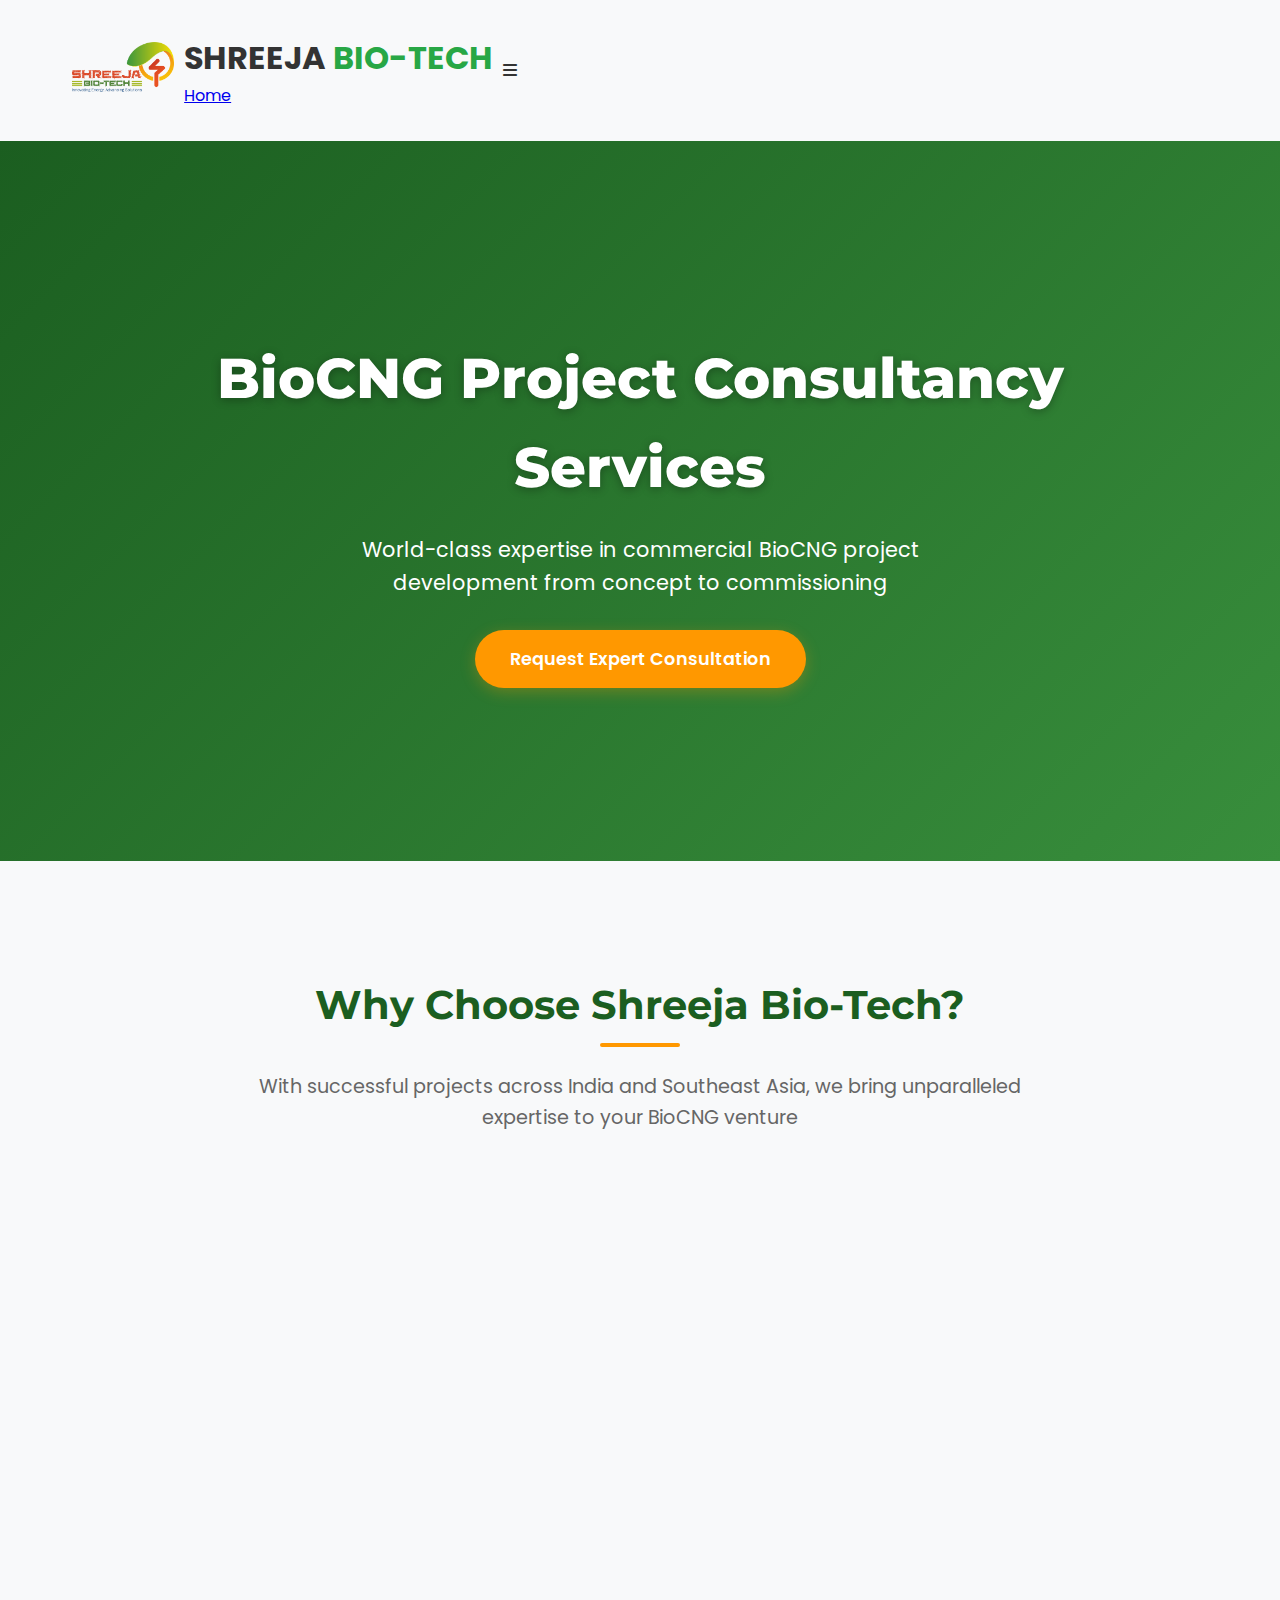
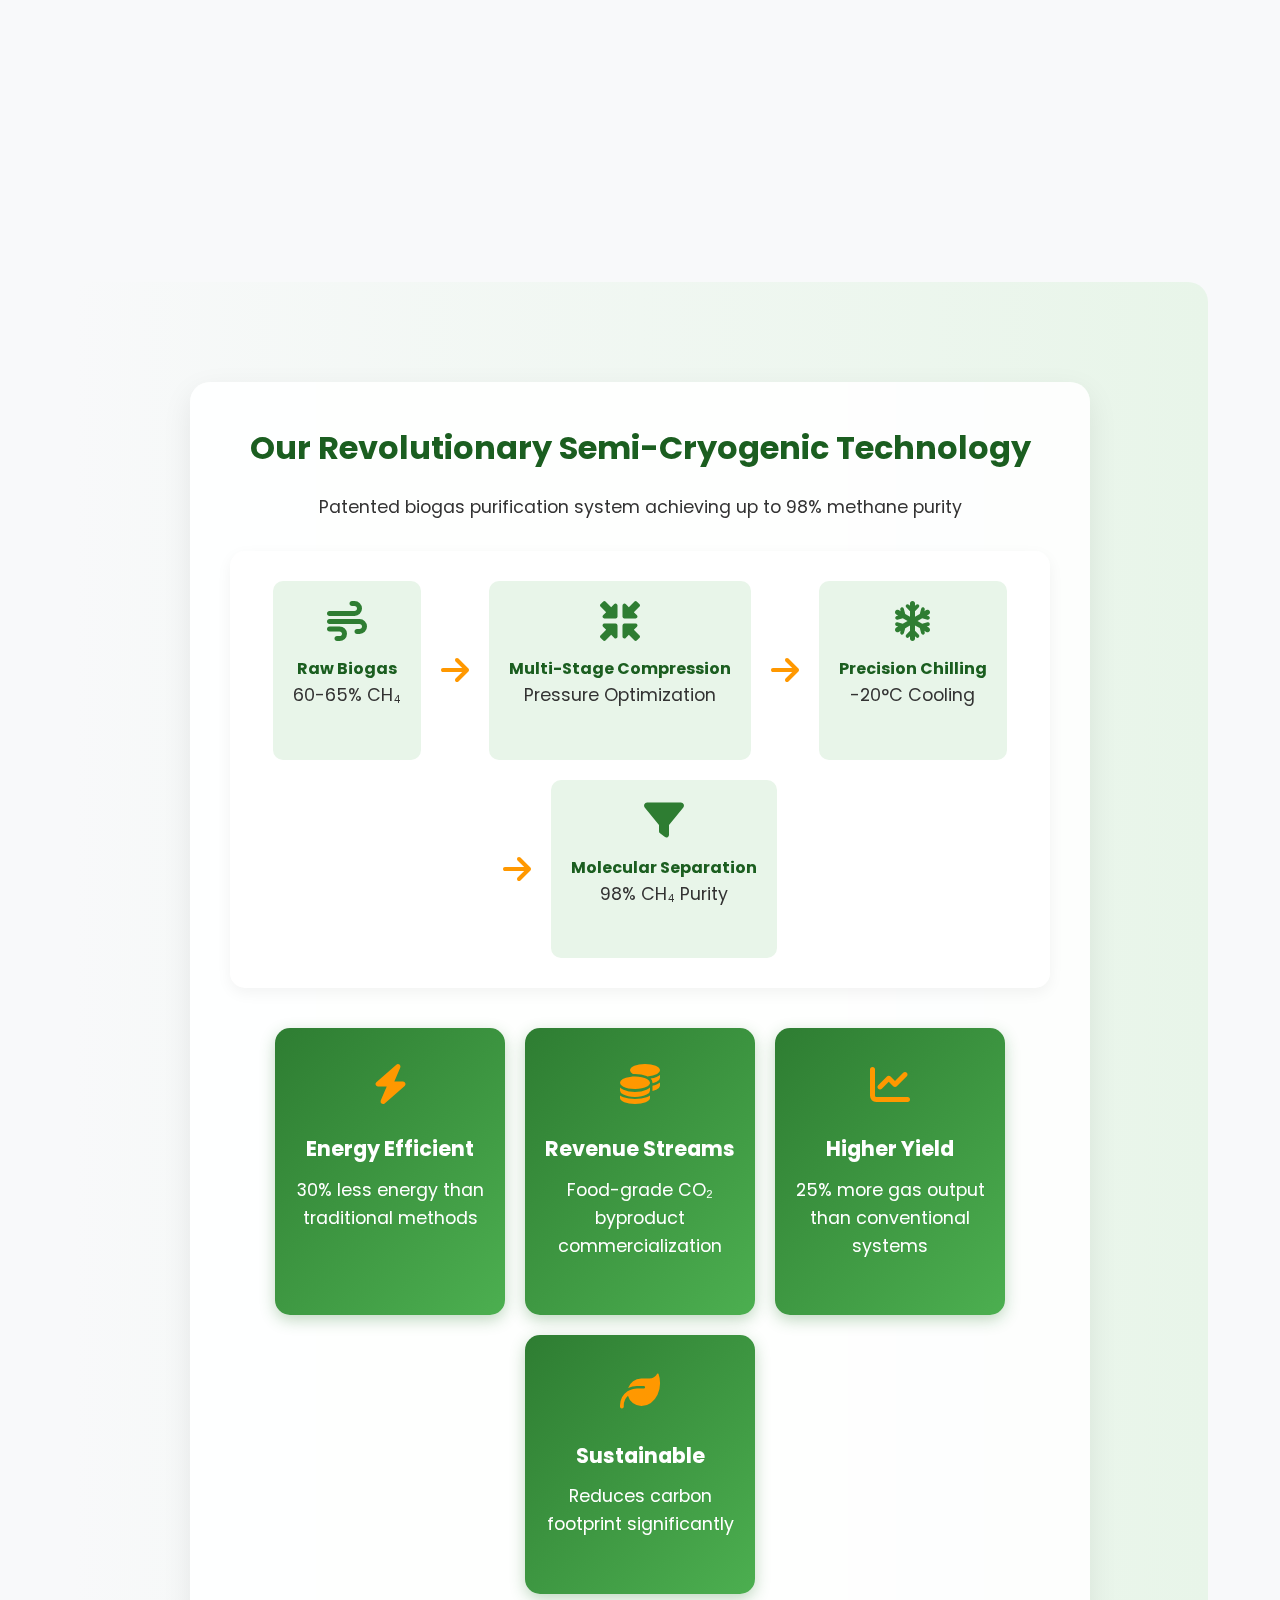
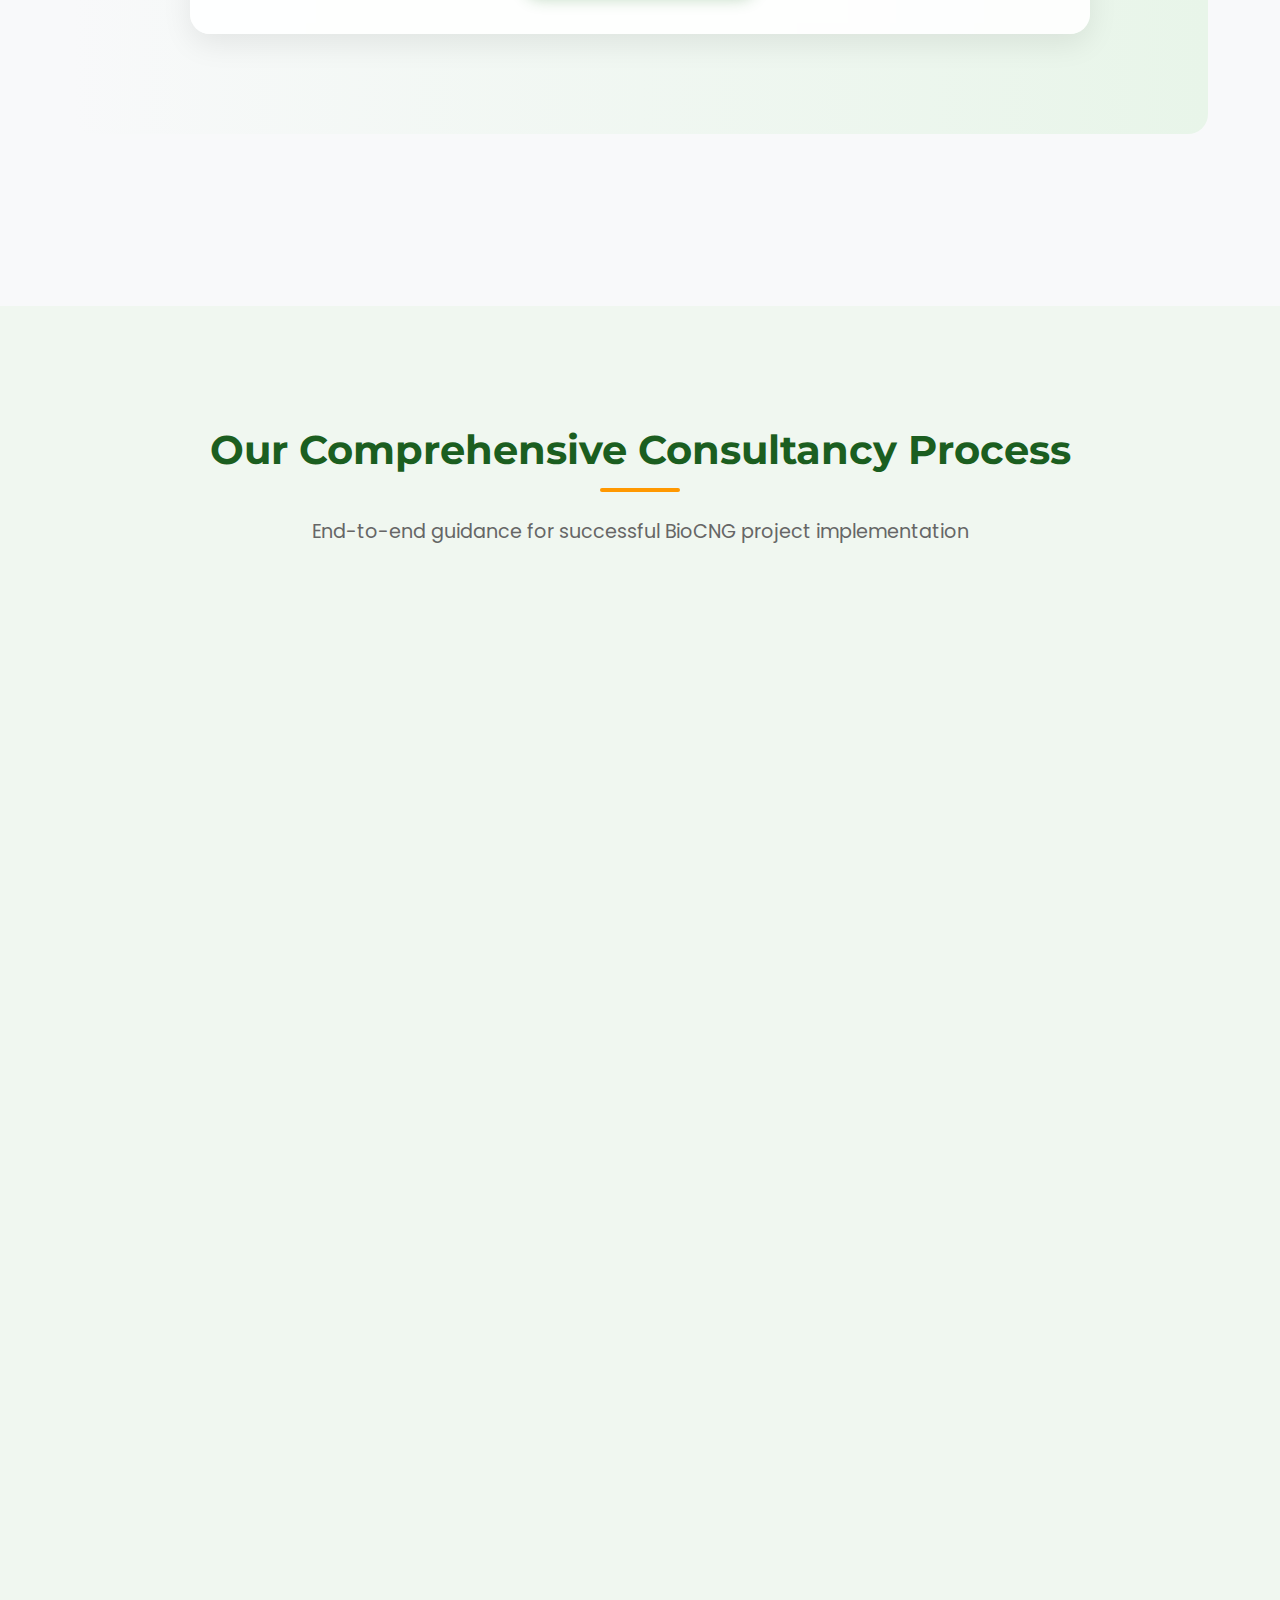
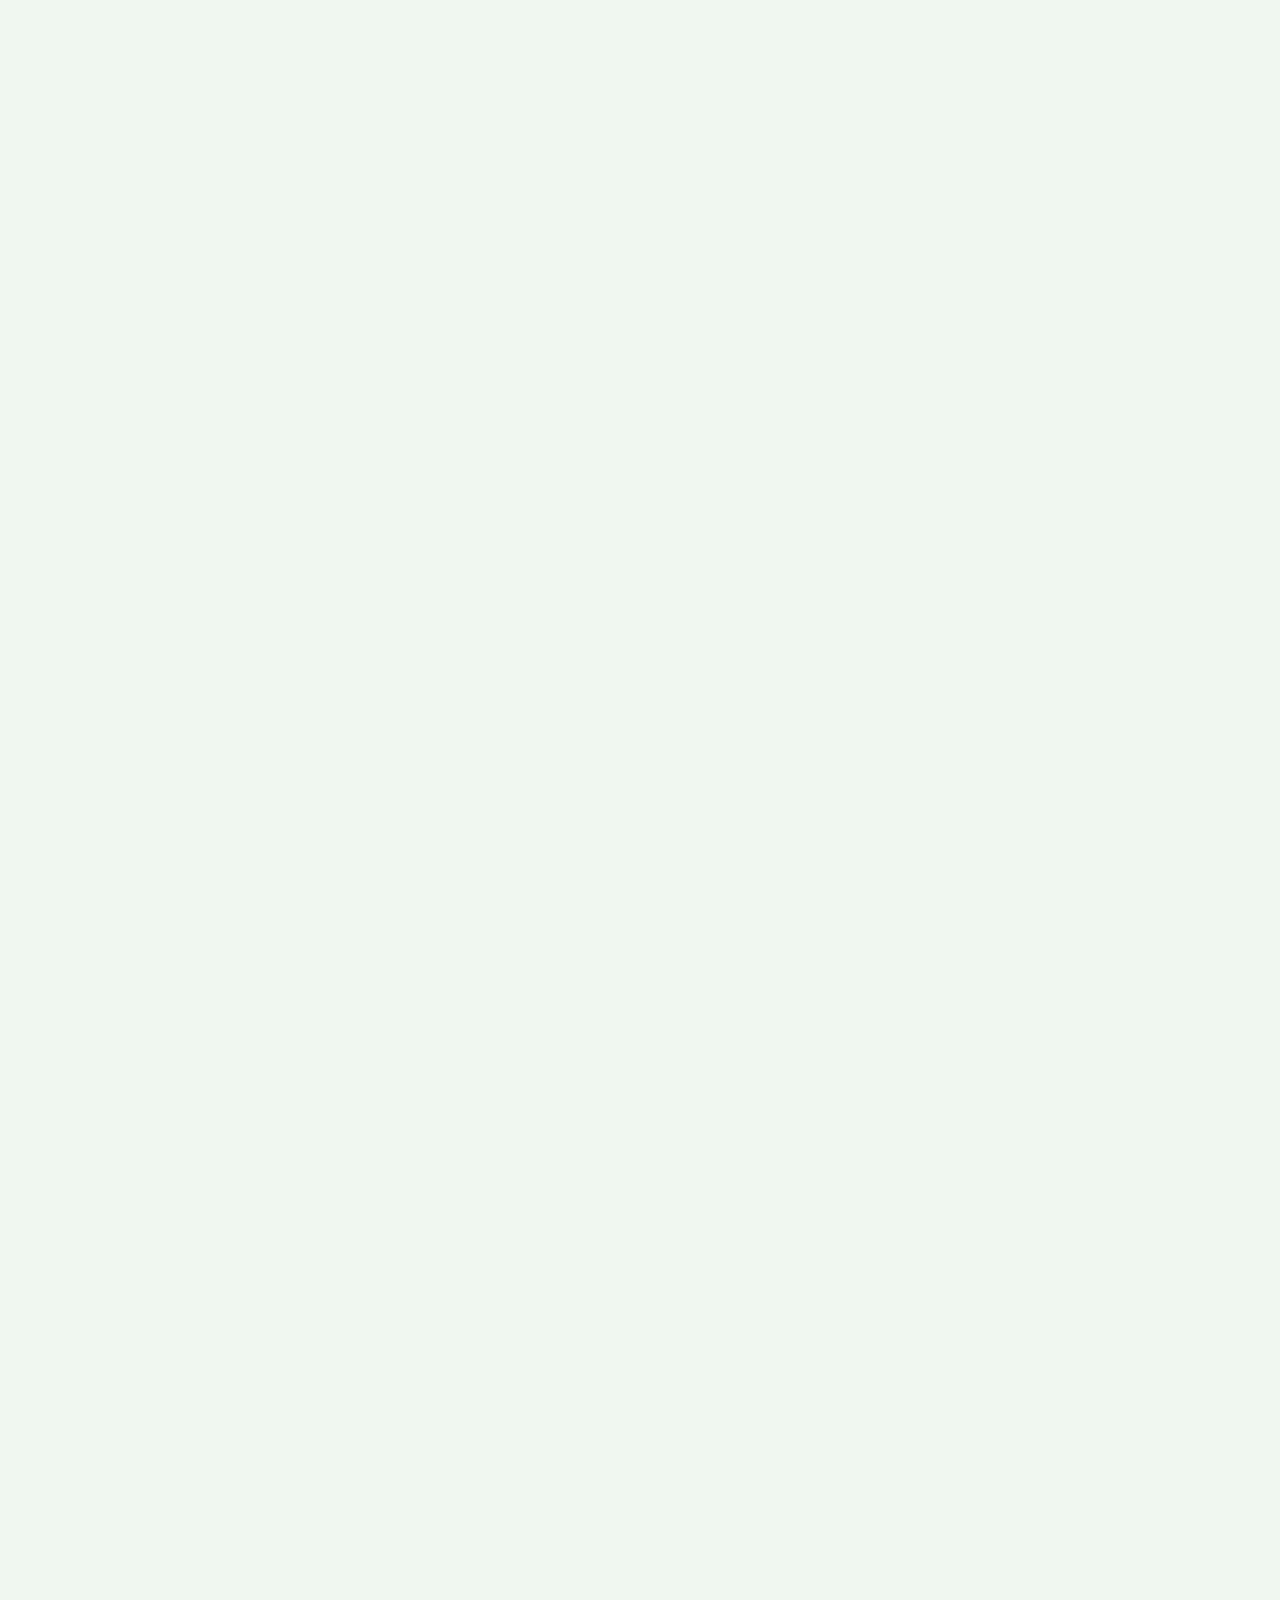
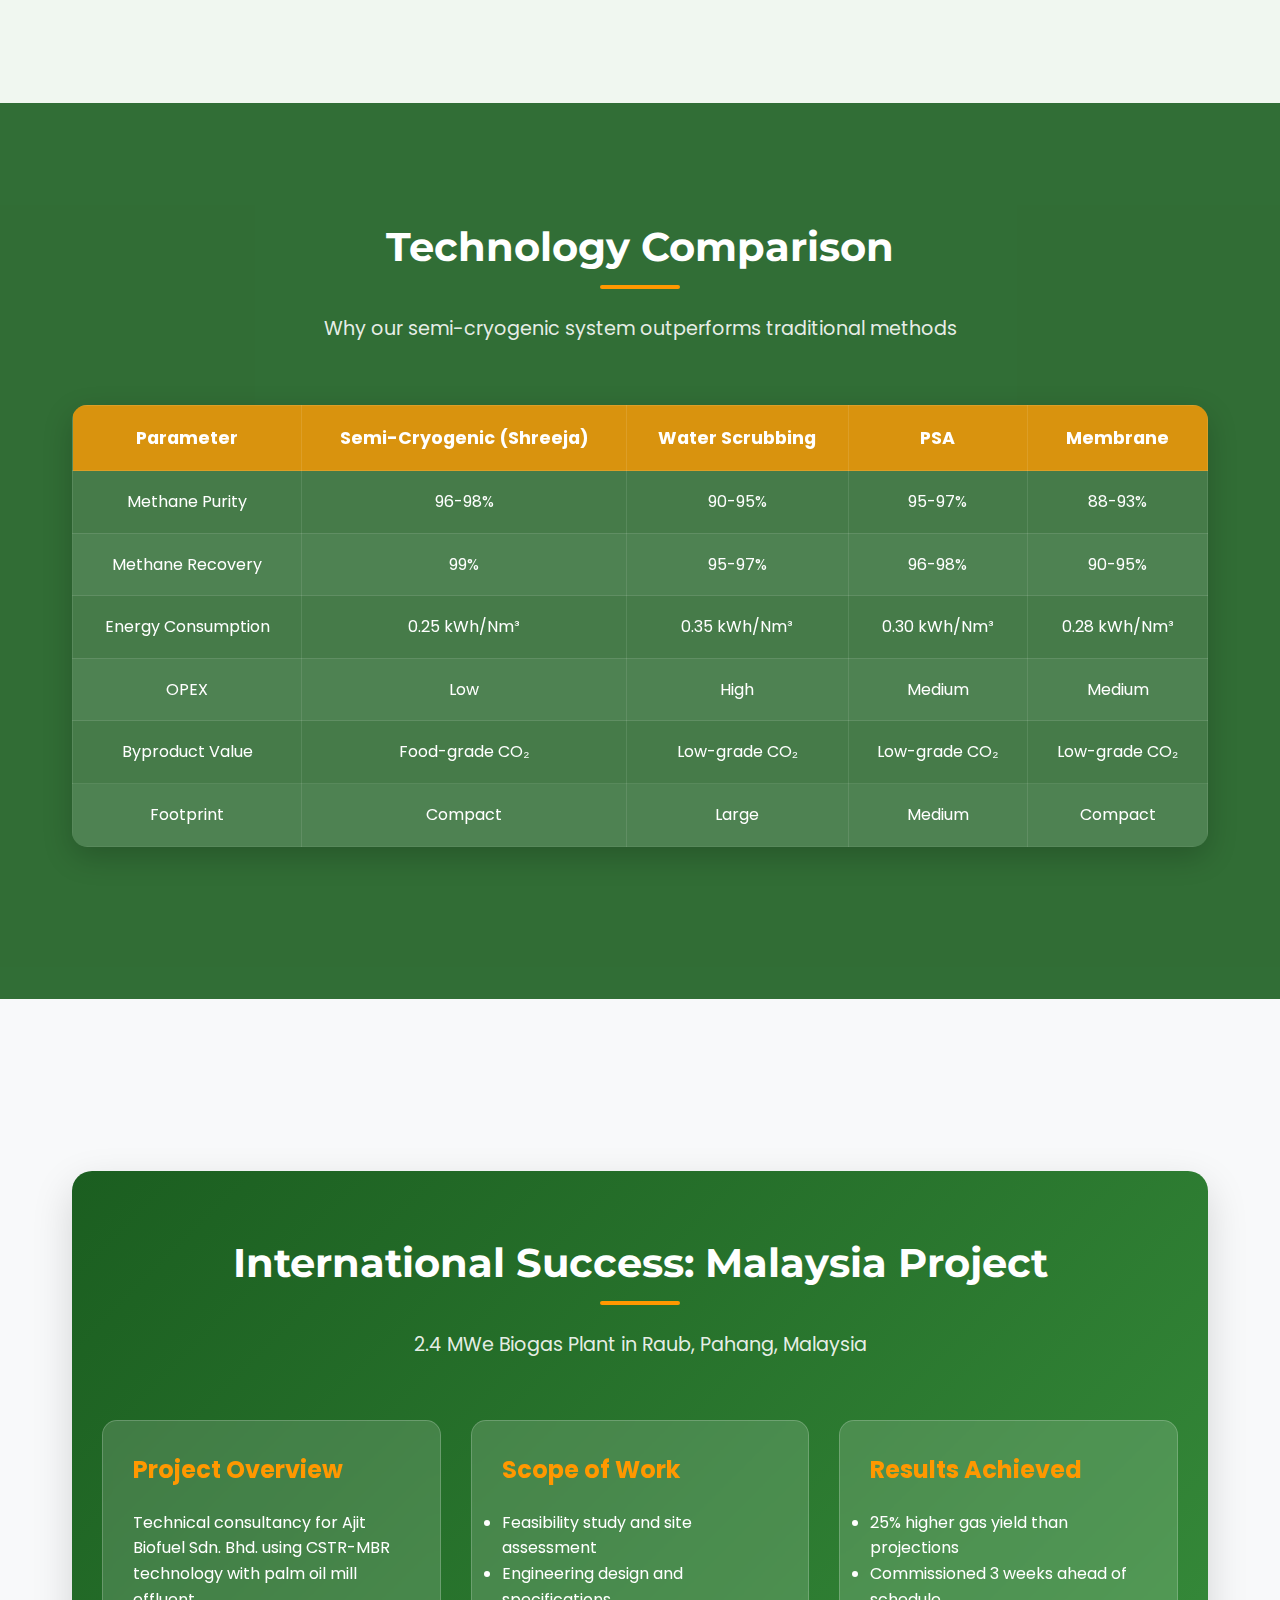
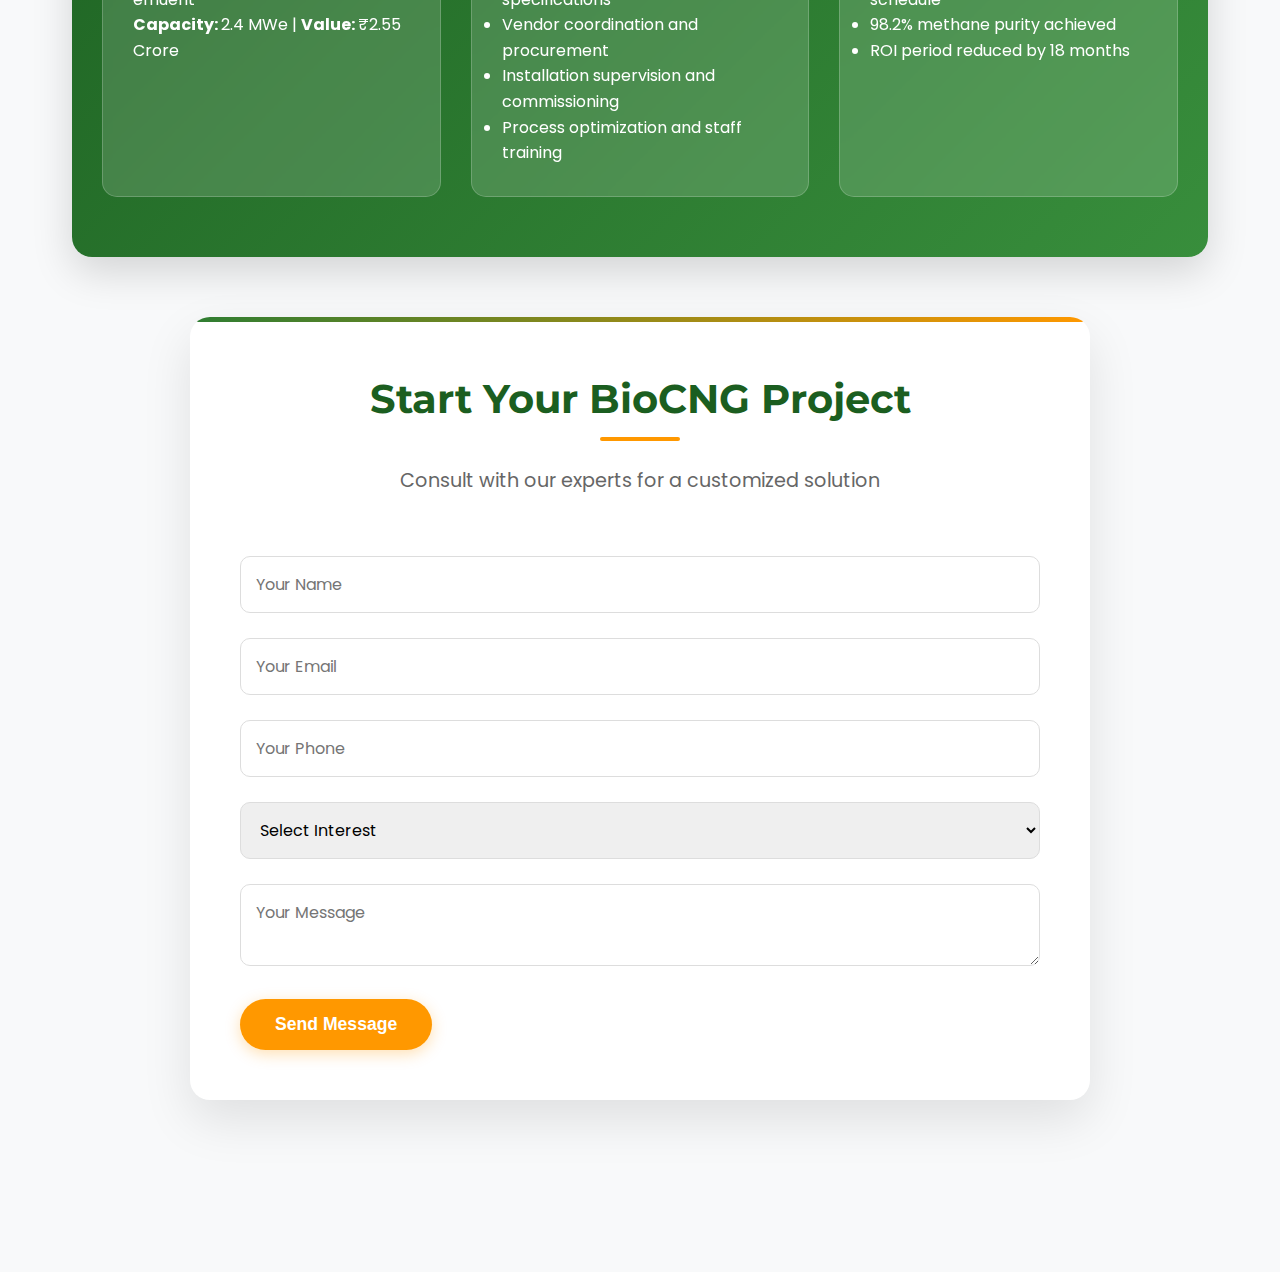
<file: consulting.html>
<!DOCTYPE html>
<html lang="en">
 <head>
  <meta charset="utf-8"/>
  <meta content="width=device-width, initial-scale=1.0" name="viewport"/>
  <title>
   BioCNG Consultancy Services | Shreeja Bio-Tech
  </title>
  <link href="https://cdnjs.cloudflare.com/ajax/libs/font-awesome/6.4.0/css/all.min.css" rel="stylesheet"/>
  <link href="https://fonts.googleapis.com/css2?family=Poppins:wght@300;400;500;600;700&amp;family=Montserrat:wght@700;800&amp;display=swap" rel="stylesheet"/>
  <style>
   :root {
            --primary: #2e7d32;
            --primary-light: #4caf50;
            --secondary: #ff9800;
            --accent: #2196f3;
            --dark: #1b5e20;
            --light: #e8f5e9;
            --gradient-start: #1b5e20;
            --gradient-end: #388e3c;
        }
        .container {
            max-width: 1200px;
            margin: 0 auto;
            padding: 2rem;
        }
        .header {
            background-color: #ffffff;
            padding: 1rem 2rem;
            border-bottom: 4px solid #38a169; /* Green border */
            display: flex;
            justify-content: space-between;
            align-items: center;
            box-shadow: 0 4px 6px rgba(0, 0, 0, 0.1);
            border-radius: 0 0 15px 15px;
        }
        .header img {
            height: 60px; /* Adjust logo size */
        }
        * {
            margin: 0;
            padding: 0;
            box-sizing: border-box;
        }
        
        body {
            font-family: 'Poppins', sans-serif;
            background-color: #f8f9fa;
            color: #333;
            line-height: 1.6;
            overflow-x: hidden;
        }
        
        .consultancy-hero {
            background: linear-gradient(135deg, var(--gradient-start) 0%, var(--gradient-end) 100%), 
                        url('https://images.unsplash.com/photo-1586771107445-d3ca888129fa?ixlib=rb-4.0.3&ixid=M3wxMjA3fDB8MHxwaG90by1wYWdlfHx8fGVufDB8fHx8fA%3D%3D&auto=format&fit=crop&w=2000&q=80');
            background-size: cover;
            background-position: center;
            color: white;
            padding: 120px 20px 100px;
            text-align: center;
            position: relative;
            min-height: 80vh;
            display: flex;
            align-items: center;
            justify-content: center;
        }
        
        .hero-content {
            max-width: 900px;
            margin: 0 auto;
            position: relative;
            z-index: 2;
        }
        
        .hero-content h1 {
            font-family: 'Montserrat', sans-serif;
            font-size: 3.5rem;
            font-weight: 800;
            margin-bottom: 20px;
            text-shadow: 0 2px 10px rgba(0,0,0,0.3);
            animation: fadeInDown 1s ease;
        }
        
        .hero-content p {
            font-size: 1.3rem;
            max-width: 700px;
            margin: 0 auto 30px;
            animation: fadeInUp 1s ease 0.3s both;
        }
        
        .btn {
            display: inline-block;
            background: var(--secondary);
            color: white;
            padding: 15px 35px;
            border-radius: 50px;
            text-decoration: none;
            font-weight: 600;
            font-size: 1.1rem;
            transition: all 0.3s ease;
            animation: fadeIn 1s ease 0.6s both;
            box-shadow: 0 4px 15px rgba(255, 152, 0, 0.3);
            border: none;
            cursor: pointer;
        }
        
        .btn:hover {
            transform: translateY(-5px);
            box-shadow: 0 8px 20px rgba(255, 152, 0, 0.4);
            background: #ffa726;
        }
        
        .section {
            padding: 80px 20px;
        }
        
        .container {
            max-width: 1200px;
            margin: 0 auto;
        }
        
        .section-header {
            text-align: center;
            margin-bottom: 60px;
        }
        
        .section-header h2 {
            font-family: 'Montserrat', sans-serif;
            font-size: 2.5rem;
            color: var(--dark);
            margin-bottom: 15px;
            position: relative;
            display: inline-block;
        }
        
        .section-header h2:after {
            content: '';
            position: absolute;
            bottom: -10px;
            left: 50%;
            transform: translateX(-50%);
            width: 80px;
            height: 4px;
            background: var(--secondary);
            border-radius: 2px;
        }
        
        .section-header p {
            font-size: 1.2rem;
            color: #666;
            max-width: 800px;
            margin: 20px auto 0;
        }
        
        .process-steps {
            display: flex;
            flex-wrap: wrap;
            justify-content: center;
            gap: 30px;
            margin: 60px 0;
        }
        
        .process-card {
            background: white;
            border-radius: 20px;
            box-shadow: 0 10px 30px rgba(0,0,0,0.08);
            padding: 40px 30px;
            width: 100%;
            max-width: 360px;
            transition: all 0.4s ease;
            position: relative;
            overflow: hidden;
            z-index: 1;
        }
        
        .process-card:before {
            content: '';
            position: absolute;
            top: 0;
            left: 0;
            width: 100%;
            height: 5px;
            background: var(--primary);
            z-index: 2;
        }
        
        .process-card:hover {
            transform: translateY(-15px);
            box-shadow: 0 20px 40px rgba(0,0,0,0.15);
        }
        
        .step-number {
            position: absolute;
            top: 20px;
            right: 20px;
            width: 50px;
            height: 50px;
            background: var(--primary);
            color: white;
            border-radius: 50%;
            display: flex;
            align-items: center;
            justify-content: center;
            font-weight: bold;
            font-size: 1.5rem;
            font-family: 'Montserrat', sans-serif;
            z-index: 3;
        }
        
        .process-icon {
            font-size: 3.5rem;
            color: var(--primary);
            margin-bottom: 25px;
            transition: all 0.3s ease;
        }
        
        .process-card:hover .process-icon {
            transform: scale(1.1);
            color: var(--secondary);
        }
        
        .process-card h3 {
            font-size: 1.5rem;
            color: var(--dark);
            margin-bottom: 20px;
            font-weight: 600;
        }
        
        .process-card ul {
            list-style: none;
            text-align: left;
        }
        
        .process-card ul li {
            padding: 8px 0;
            padding-left: 25px;
            position: relative;
        }
        
        .process-card ul li:before {
            content: '\f00c';
            font-family: 'Font Awesome 5 Free';
            font-weight: 900;
            position: absolute;
            left: 0;
            top: 10px;
            color: var(--primary);
        }
        
        .tech-showcase {
            background: linear-gradient(to right, #f8f9fa, #e8f5e9);
            padding: 80px 20px;
            border-radius: 20px;
            margin: 60px 0;
            position: relative;
            overflow: hidden;
        }
        
        .tech-showcase:before {
            content: '';
            position: absolute;
            top: 0;
            left: 0;
            width: 100%;
            height: 100%;
            background: url('https://images.unsplash.com/photo-1613665813446-82a78c468a1d?ixlib=rb-4.0.3&ixid=M3wxMjA3fDB8MHxwaG90by1wYWdlfHx8fGVufDB8fHx8fA%3D%3D&auto=format&fit=crop&w=2000&q=60') center/cover;
            opacity: 0.05;
        }
        
        .tech-card {
            background: rgba(255, 255, 255, 0.9);
            border-radius: 20px;
            padding: 40px;
            margin: 20px auto;
            max-width: 900px;
            box-shadow: 0 10px 30px rgba(0,0,0,0.08);
            position: relative;
            z-index: 2;
            backdrop-filter: blur(5px);
        }
        
        .tech-card h3 {
            font-size: 2rem;
            color: var(--dark);
            margin-bottom: 20px;
            text-align: center;
        }
        
        .tech-card p {
            text-align: center;
            margin-bottom: 30px;
            font-size: 1.1rem;
        }
        
        .tech-diagram {
            background: white;
            border-radius: 15px;
            padding: 30px;
            margin: 30px 0;
            box-shadow: 0 5px 15px rgba(0,0,0,0.05);
        }
        
        .tech-features {
            display: flex;
            flex-wrap: wrap;
            justify-content: center;
            gap: 20px;
            margin-top: 40px;
        }
        
        .feature {
            background: linear-gradient(135deg, var(--primary) 0%, var(--primary-light) 100%);
            border-radius: 15px;
            padding: 25px 20px;
            width: 230px;
            text-align: center;
            transition: all 0.3s ease;
            color: white;
            box-shadow: 0 5px 15px rgba(46, 125, 50, 0.3);
        }
        
        .feature:hover {
            transform: translateY(-10px);
            box-shadow: 0 15px 30px rgba(46, 125, 50, 0.4);
        }
        
        .feature-icon {
            font-size: 2.5rem;
            margin-bottom: 15px;
            color: var(--secondary);
        }
        
        .feature h4 {
            font-size: 1.3rem;
            margin-bottom: 10px;
        }
        
        .comparison-section {
            background: url('https://images.unsplash.com/photo-1553877522-43269d4ea984?ixlib=rb-4.0.3&ixid=M3wxMjA3fDB8MHxwaG90by1wYWdlfHx8fGVufDB8fHx8fA%3D%3D&auto=format&fit=crop&w=2000&q=60') center/cover;
            padding: 80px 20px;
            position: relative;
            color: white;
        }
        
        .comparison-section:before {
            content: '';
            position: absolute;
            top: 0;
            left: 0;
            width: 100%;
            height: 100%;
            background: rgba(27, 94, 32, 0.9);
        }
        
        .comparison-content {
            position: relative;
            z-index: 2;
        }
        
        .comparison-table {
            width: 100%;
            border-collapse: collapse;
            margin: 40px 0;
            border-radius: 15px;
            overflow: hidden;
            box-shadow: 0 10px 30px rgba(0,0,0,0.2);
            background: rgba(255, 255, 255, 0.1);
            backdrop-filter: blur(10px);
        }
        
        .comparison-table th, 
        .comparison-table td {
            padding: 18px;
            text-align: center;
            border: 1px solid rgba(255, 255, 255, 0.1);
        }
        
        .comparison-table th {
            background: rgba(255, 152, 0, 0.8);
            font-weight: bold;
            font-size: 1.1rem;
        }
        
        .comparison-table tr:nth-child(even) {
            background: rgba(255, 255, 255, 0.05);
        }
        
        .comparison-table tr:hover {
            background: rgba(255, 255, 255, 0.1);
        }
        
        .case-study {
            background: linear-gradient(135deg, var(--gradient-start) 0%, var(--gradient-end) 100%);
            color: white;
            padding: 60px 30px;
            border-radius: 20px;
            margin: 60px 0;
            box-shadow: 0 15px 40px rgba(0,0,0,0.15);
            position: relative;
            overflow: hidden;
        }
        
        .case-study:before {
            content: '';
            position: absolute;
            top: 0;
            left: 0;
            width: 100%;
            height: 100%;
            background: url('https://images.unsplash.com/photo-1509391366360-2e959784a276?ixlib=rb-4.0.3&ixid=M3wxMjA3fDB8MHxwaG90by1wYWdlfHx8fGVufDB8fHx8fA%3D%3D&auto=format&fit=crop&w=2000&q=60') center/cover;
            opacity: 0.1;
        }
        
        .case-study-content {
            position: relative;
            z-index: 2;
        }
        
        .benefits-grid {
            display: flex;
            flex-wrap: wrap;
            justify-content: center;
            gap: 30px;
            margin-top: 40px;
        }
        
        .benefit-card {
            background: rgba(255, 255, 255, 0.15);
            border-radius: 15px;
            padding: 30px;
            flex: 1;
            min-width: 300px;
            backdrop-filter: blur(5px);
            border: 1px solid rgba(255, 255, 255, 0.2);
            transition: all 0.3s ease;
        }
        
        .benefit-card:hover {
            background: rgba(255, 255, 255, 0.25);
            transform: translateY(-10px);
        }
        
        .benefit-card h3 {
            font-size: 1.5rem;
            margin-bottom: 20px;
            color: var(--secondary);
        }
        
        .consultation-form {
            background: white;
            border-radius: 20px;
            padding: 50px;
            box-shadow: 0 20px 50px rgba(0,0,0,0.1);
            max-width: 900px;
            margin: 60px auto;
            position: relative;
            overflow: hidden;
        }
        
        .consultation-form:before {
            content: '';
            position: absolute;
            top: 0;
            left: 0;
            width: 100%;
            height: 5px;
            background: linear-gradient(to right, var(--primary), var(--secondary));
        }
        
        .form-group {
            margin-bottom: 25px;
        }
        
        .form-group label {
            display: block;
            margin-bottom: 8px;
            font-weight: 600;
            color: var(--dark);
        }
        
        .form-group input,
        .form-group textarea,
        .form-group select {
            width: 100%;
            padding: 15px;
            border: 1px solid #ddd;
            border-radius: 10px;
            font-size: 1rem;
            transition: all 0.3s;
            font-family: 'Poppins', sans-serif;
        }
        
        .form-group input:focus,
        .form-group textarea:focus,
        .form-group select:focus {
            border-color: var(--primary);
            outline: none;
            box-shadow: 0 0 0 3px rgba(46, 125, 50, 0.2);
        }
        
        .btn-submit {
            background: linear-gradient(135deg, var(--primary) 0%, var(--primary-light) 100%);
            color: white;
            border: none;
            padding: 16px 40px;
            font-size: 1.1rem;
            border-radius: 50px;
            cursor: pointer;
            transition: all 0.3s;
            font-weight: 600;
            display: block;
            width: 100%;
            margin-top: 20px;
            box-shadow: 0 5px 15px rgba(46, 125, 50, 0.4);
        }
        
        .btn-submit:hover {
            background: linear-gradient(135deg, var(--dark) 0%, var(--primary) 100%);
            transform: translateY(-3px);
            box-shadow: 0 8px 20px rgba(46, 125, 50, 0.5);
        }
        
        .why-choose {
            display: flex;
            flex-wrap: wrap;
            gap: 30px;
            justify-content: center;
            margin: 60px 0;
        }
        
        .reason-card {
            background: white;
            border-radius: 20px;
            padding: 40px 30px;
            width: 100%;
            max-width: 350px;
            box-shadow: 0 10px 30px rgba(0,0,0,0.08);
            transition: all 0.4s ease;
            text-align: center;
            position: relative;
            overflow: hidden;
        }
        
        .reason-card:hover {
            transform: translateY(-15px);
            box-shadow: 0 20px 40px rgba(0,0,0,0.15);
        }
        
        .reason-icon {
            font-size: 3rem;
            color: var(--primary);
            margin-bottom: 25px;
            transition: all 0.3s ease;
        }
        
        .reason-card:hover .reason-icon {
            color: var(--secondary);
            transform: scale(1.2);
        }
        
        .reason-card h3 {
            font-size: 1.5rem;
            color: var(--dark);
            margin-bottom: 15px;
        }
        
        .animate-on-scroll {
            opacity: 0;
            transform: translateY(30px);
            transition: opacity 0.8s ease-out, transform 0.8s ease-out;
        }
        
        .animate-on-scroll.visible {
            opacity: 1;
            transform: translateY(0);
        }
        
        @keyframes fadeInDown {
            from {
                opacity: 0;
                transform: translateY(-30px);
            }
            to {
                opacity: 1;
                transform: translateY(0);
            }
        }
        
        @keyframes fadeInUp {
            from {
                opacity: 0;
                transform: translateY(30px);
            }
            to {
                opacity: 1;
                transform: translateY(0);
            }
        }
        
        @keyframes fadeIn {
            from {
                opacity: 0;
            }
            to {
                opacity: 1;
            }
        }
        
        @media (max-width: 768px) {
            .hero-content h1 {
                font-size: 2.5rem;
            }
            
            .hero-content p {
                font-size: 1.1rem;
            }
            
            .section {
                padding: 60px 20px;
            }
            
            .section-header h2 {
                font-size: 2rem;
            }
            
            .consultation-form {
                padding: 30px;
            }
        }
  </style>
 </head>
 <!-- Header -->
  <header>
 <div class="container header-container">
   <div class="logo" style="display: flex; align-items: center; gap: 10px;">
    <a href="index.html">
      <img src="Shreeja_LOGO.png" alt="Shreeja Biotech Logo" style="height: 50px;">
    </a>
    <div class="logo-text">
      <h1 style="margin: 0;">
        SHREEJA <span style="color: #28a745;">BIO-TECH</span>
      </h1>
	<nav>
            <a href="../index.html" class="btn-primary">Home</a>
        </nav>
    </div>
      <div class="mobile-toggle" id="mobileToggle">
     <i class="fas fa-bars">
     </i>
    </div>
    
   </div>
  </header>
 <body>
  <header class="consultancy-hero">
   <div class="hero-content">
    <h1>
     BioCNG Project Consultancy Services
    </h1>
    <p>
     World-class expertise in commercial BioCNG project development from concept to commissioning
    </p>
    <a class="btn" href="#consultation">
     Request Expert Consultation
    </a>
   </div>
  </header>
  <section class="section">
   <div class="container">
    <div class="section-header">
     <h2>
      Why Choose Shreeja Bio-Tech?
     </h2>
     <p>
      With successful projects across India and Southeast Asia, we bring unparalleled expertise to your BioCNG venture
     </p>
    </div>
    <div class="why-choose">
     <div class="reason-card animate-on-scroll">
      <div class="reason-icon">
       <i class="fas fa-globe-asia">
       </i>
      </div>
      <h3>
       Global Expertise
      </h3>
      <p>
       Proven track record with international projects in Malaysia, India, and beyond
      </p>
     </div>
     <div class="reason-card animate-on-scroll">
      <div class="reason-icon">
       <i class="fas fa-lightbulb">
       </i>
      </div>
      <h3>
       Patented Technology
      </h3>
      <p>
       Our semi-cryogenic purification system achieves 98% methane purity
      </p>
     </div>
     <div class="reason-card animate-on-scroll">
      <div class="reason-icon">
       <i class="fas fa-hand-holding-usd">
       </i>
      </div>
      <h3>
       Financial Expertise
      </h3>
      <p>
       Specialized in subsidy acquisition and bank financing solutions
      </p>
     </div>
     <div class="reason-card animate-on-scroll">
      <div class="reason-icon">
       <i class="fas fa-leaf">
       </i>
      </div>
      <h3>
       Sustainable Solutions
      </h3>
      <p>
       Carbon-negative operations with CO₂ commercialization
      </p>
     </div>
    </div>
    <div class="tech-showcase">
     <div class="tech-card">
      <h3>
       Our Revolutionary Semi-Cryogenic Technology
      </h3>
      <p>
       Patented biogas purification system achieving up to 98% methane purity
      </p>
      <div class="tech-diagram">
       <div style="display: flex; justify-content: center; align-items: center; gap: 20px; flex-wrap: wrap;">
        <div style="text-align: center; padding: 20px; background: #e8f5e9; border-radius: 10px;">
         <i class="fas fa-wind" style="font-size: 2.5rem; color: var(--primary); margin-bottom: 15px;">
         </i>
         <h4 style="color: var(--dark);">
          Raw Biogas
         </h4>
         <p>
          60-65% CH₄
         </p>
        </div>
        <i class="fas fa-arrow-right" style="font-size: 2rem; color: var(--secondary);">
        </i>
        <div style="text-align: center; padding: 20px; background: #e8f5e9; border-radius: 10px;">
         <i class="fas fa-compress-arrows-alt" style="font-size: 2.5rem; color: var(--primary); margin-bottom: 15px;">
         </i>
         <h4 style="color: var(--dark);">
          Multi-Stage Compression
         </h4>
         <p>
          Pressure Optimization
         </p>
        </div>
        <i class="fas fa-arrow-right" style="font-size: 2rem; color: var(--secondary);">
        </i>
        <div style="text-align: center; padding: 20px; background: #e8f5e9; border-radius: 10px;">
         <i class="fas fa-snowflake" style="font-size: 2.5rem; color: var(--primary); margin-bottom: 15px;">
         </i>
         <h4 style="color: var(--dark);">
          Precision Chilling
         </h4>
         <p>
          -20°C Cooling
         </p>
        </div>
        <i class="fas fa-arrow-right" style="font-size: 2rem; color: var(--secondary);">
        </i>
        <div style="text-align: center; padding: 20px; background: #e8f5e9; border-radius: 10px;">
         <i class="fas fa-filter" style="font-size: 2.5rem; color: var(--primary); margin-bottom: 15px;">
         </i>
         <h4 style="color: var(--dark);">
          Molecular Separation
         </h4>
         <p>
          98% CH₄ Purity
         </p>
        </div>
       </div>
      </div>
      <div class="tech-features">
       <div class="feature">
        <div class="feature-icon">
         <i class="fas fa-bolt">
         </i>
        </div>
        <h4>
         Energy Efficient
        </h4>
        <p>
         30% less energy than traditional methods
        </p>
       </div>
       <div class="feature">
        <div class="feature-icon">
         <i class="fas fa-coins">
         </i>
        </div>
        <h4>
         Revenue Streams
        </h4>
        <p>
         Food-grade CO₂ byproduct commercialization
        </p>
       </div>
       <div class="feature">
        <div class="feature-icon">
         <i class="fas fa-chart-line">
         </i>
        </div>
        <h4>
         Higher Yield
        </h4>
        <p>
         25% more gas output than conventional systems
        </p>
       </div>
       <div class="feature">
        <div class="feature-icon">
         <i class="fas fa-leaf">
         </i>
        </div>
        <h4>
         Sustainable
        </h4>
        <p>
         Reduces carbon footprint significantly
        </p>
       </div>
      </div>
     </div>
    </div>
   </div>
  </section>
  <section class="section" style="background: #f0f7f0;">
   <div class="container">
    <div class="section-header">
     <h2>
      Our Comprehensive Consultancy Process
     </h2>
     <p>
      End-to-end guidance for successful BioCNG project implementation
     </p>
    </div>
    <div class="process-steps">
     <!-- Step 1 -->
     <div class="process-card animate-on-scroll">
      <div class="step-number">
       1
      </div>
      <div class="process-icon">
       <i class="fas fa-file-contract">
       </i>
      </div>
      <h3>
       Project Documentation &amp; Feasibility
      </h3>
      <ul>
       <li>
        Detailed project report (DPR) preparation
       </li>
       <li>
        Technical and economic feasibility analysis
       </li>
       <li>
        Feedstock assessment and availability studies
       </li>
       <li>
        Initial financial modeling
       </li>
      </ul>
     </div>
     <!-- Step 2 -->
     <div class="process-card animate-on-scroll">
      <div class="step-number">
       2
      </div>
      <div class="process-icon">
       <i class="fas fa-map-marked-alt">
       </i>
      </div>
      <h3>
       Site Assessment &amp; Analysis
      </h3>
      <ul>
       <li>
        Comprehensive site visits
       </li>
       <li>
        Topographical and soil testing
       </li>
       <li>
        Environmental impact assessment
       </li>
       <li>
        Infrastructure connectivity analysis
       </li>
      </ul>
     </div>
     <!-- Step 3 -->
     <div class="process-card animate-on-scroll">
      <div class="step-number">
       3
      </div>
      <div class="process-icon">
       <i class="fas fa-seedling">
       </i>
      </div>
      <h3>
       Feedstock Strategy Development
      </h3>
      <ul>
       <li>
        Optimal feedstock selection
       </li>
       <li>
        Preparation techniques (Screwpress, etc.)
       </li>
       <li>
        Storage and handling solutions
       </li>
       <li>
        Napier Grass optimization strategies
       </li>
      </ul>
     </div>
     <!-- Step 4 -->
     <div class="process-card animate-on-scroll">
      <div class="step-number">
       4
      </div>
      <div class="process-icon">
       <i class="fas fa-cogs">
       </i>
      </div>
      <h3>
       Technology Selection
      </h3>
      <ul>
       <li>
        Digestion process (Modified UASB, CSTR)
       </li>
       <li>
        Purification system design
       </li>
       <li>
        Semi-cryogenic implementation planning
       </li>
       <li>
        Automation and control systems
       </li>
      </ul>
     </div>
     <!-- Step 5 -->
     <div class="process-card animate-on-scroll">
      <div class="step-number">
       5
      </div>
      <div class="process-icon">
       <i class="fas fa-file-invoice-dollar">
       </i>
      </div>
      <h3>
       Financial Structuring
      </h3>
      <ul>
       <li>
        Bank finance documentation
       </li>
       <li>
        MNRE/NABARD subsidy applications
       </li>
       <li>
        ROI projections
       </li>
       <li>
        Investor pitch preparation
       </li>
      </ul>
     </div>
     <!-- Step 6 -->
     <div class="process-card animate-on-scroll">
      <div class="step-number">
       6
      </div>
      <div class="process-icon">
       <i class="fas fa-drafting-compass">
       </i>
      </div>
      <h3>
       Design &amp; Engineering
      </h3>
      <ul>
       <li>
        Detailed plant layout
       </li>
       <li>
        Civil and structural design
       </li>
       <li>
        P&amp;ID development
       </li>
       <li>
        3D plant modeling
       </li>
      </ul>
     </div>
     <!-- Step 7 -->
     <div class="process-card animate-on-scroll">
      <div class="step-number">
       7
      </div>
      <div class="process-icon">
       <i class="fas fa-hard-hat">
       </i>
      </div>
      <h3>
       Implementation Oversight
      </h3>
      <ul>
       <li>
        Vendor management
       </li>
       <li>
        Construction supervision
       </li>
       <li>
        Equipment installation guidance
       </li>
       <li>
        Quality control protocols
       </li>
      </ul>
     </div>
     <!-- Step 8 -->
     <div class="process-card animate-on-scroll">
      <div class="step-number">
       8
      </div>
      <div class="process-icon">
       <i class="fas fa-tachometer-alt">
       </i>
      </div>
      <h3>
       Commissioning &amp; Optimization
      </h3>
      <ul>
       <li>
        System startup procedures
       </li>
       <li>
        Performance testing
       </li>
       <li>
        Process optimization
       </li>
       <li>
        Staff training programs
       </li>
      </ul>
     </div>
     <!-- Step 9 -->
     <div class="process-card animate-on-scroll">
      <div class="step-number">
       9
      </div>
      <div class="process-icon">
       <i class="fas fa-hands-helping">
       </i>
      </div>
      <h3>
       Post-Commissioning Support
      </h3>
      <ul>
       <li>
        Operational troubleshooting
       </li>
       <li>
        Maintenance planning
       </li>
       <li>
        Carbon credit registration
       </li>
       <li>
        Efficiency audits
       </li>
      </ul>
     </div>
    </div>
   </div>
  </section>
  <section class="comparison-section">
   <div class="container">
    <div class="comparison-content">
     <div class="section-header">
      <h2 style="color: white;">
       Technology Comparison
      </h2>
      <p style="color: rgba(255,255,255,0.9);">
       Why our semi-cryogenic system outperforms traditional methods
      </p>
     </div>
     <table class="comparison-table">
      <thead>
       <tr>
        <th>
         Parameter
        </th>
        <th>
         Semi-Cryogenic (Shreeja)
        </th>
        <th>
         Water Scrubbing
        </th>
        <th>
         PSA
        </th>
        <th>
         Membrane
        </th>
       </tr>
      </thead>
      <tbody>
       <tr>
        <td>
         Methane Purity
        </td>
        <td>
         96-98%
        </td>
        <td>
         90-95%
        </td>
        <td>
         95-97%
        </td>
        <td>
         88-93%
        </td>
       </tr>
       <tr>
        <td>
         Methane Recovery
        </td>
        <td>
         99%
        </td>
        <td>
         95-97%
        </td>
        <td>
         96-98%
        </td>
        <td>
         90-95%
        </td>
       </tr>
       <tr>
        <td>
         Energy Consumption
        </td>
        <td>
         0.25 kWh/Nm³
        </td>
        <td>
         0.35 kWh/Nm³
        </td>
        <td>
         0.30 kWh/Nm³
        </td>
        <td>
         0.28 kWh/Nm³
        </td>
       </tr>
       <tr>
        <td>
         OPEX
        </td>
        <td>
         Low
        </td>
        <td>
         High
        </td>
        <td>
         Medium
        </td>
        <td>
         Medium
        </td>
       </tr>
       <tr>
        <td>
         Byproduct Value
        </td>
        <td>
         Food-grade CO₂
        </td>
        <td>
         Low-grade CO₂
        </td>
        <td>
         Low-grade CO₂
        </td>
        <td>
         Low-grade CO₂
        </td>
       </tr>
       <tr>
        <td>
         Footprint
        </td>
        <td>
         Compact
        </td>
        <td>
         Large
        </td>
        <td>
         Medium
        </td>
        <td>
         Compact
        </td>
       </tr>
      </tbody>
     </table>
    </div>
   </div>
  </section>
  <section class="section">
   <div class="container">
    <div class="case-study">
     <div class="case-study-content">
      <div class="section-header">
       <h2 style="color: white;">
        International Success: Malaysia Project
       </h2>
       <p style="color: rgba(255,255,255,0.9);">
        2.4 MWe Biogas Plant in Raub, Pahang, Malaysia
       </p>
      </div>
      <div class="benefits-grid">
       <div class="benefit-card">
        <h3>
         Project Overview
        </h3>
        <p>
         Technical consultancy for Ajit Biofuel Sdn. Bhd. using CSTR-MBR technology with palm oil mill effluent
        </p>
        <p>
         <strong>
          Capacity:
         </strong>
         2.4 MWe |
         <strong>
          Value:
         </strong>
         ₹2.55 Crore
        </p>
       </div>
       <div class="benefit-card">
        <h3>
         Scope of Work
        </h3>
        <ul>
         <li>
          Feasibility study and site assessment
         </li>
         <li>
          Engineering design and specifications
         </li>
         <li>
          Vendor coordination and procurement
         </li>
         <li>
          Installation supervision and commissioning
         </li>
         <li>
          Process optimization and staff training
         </li>
        </ul>
       </div>
       <div class="benefit-card">
        <h3>
         Results Achieved
        </h3>
        <ul>
         <li>
          25% higher gas yield than projections
         </li>
         <li>
          Commissioned 3 weeks ahead of schedule
         </li>
         <li>
          98.2% methane purity achieved
         </li>
         <li>
          ROI period reduced by 18 months
         </li>
        </ul>
       </div>
      </div>
     </div>
    </div>
    <div class="consultation-form" id="consultation">
     <div class="section-header">
      <h2>
       Start Your BioCNG Project
      </h2>
      <p>
       Consult with our experts for a customized solution
      </p>
     </div>
     <form action="https://formsubmit.co/info@shreejabiotech.shop" method="POST">
      <input name="_subject" type="hidden" value="New Inquiry from Consulting"/>
      <input name="_captcha" type="hidden" value="false"/>
      <div class="form-group">
       <input name="name" placeholder="Your Name" required="" type="text"/>
      </div>
      <div class="form-group">
       <input name="email" placeholder="Your Email" required="" type="email"/>
      </div>
      <div class="form-group">
       <input name="phone" placeholder="Your Phone" type="tel"/>
      </div>
      <div class="form-group">
       <select name="interest" required="">
        <option value="">
         Select Interest
        </option>
        <option value="Bio-CNG">
         Bio-CNG
        </option>
        <option value="Fertilizers">
         Organic Fertilizers
        </option>
        <option value="Turnkey">
         Turnkey Setup
        </option>
        <option value="Consulting">
         Consulting
        </option>
        <option value="Carbon Credit">
         Carbon Credit
        </option>
        <option value="Feedstock Analysis">
         Feedstock Analysis
        </option>
        <option value="Other">
         Other
        </option>
       </select>
      </div>
      <div class="form-group">
       <textarea name="message" placeholder="Your Message" required=""></textarea>
      </div>
      <button class="btn" type="submit">
       Send Message
      </button>
     </form>
    </div>
   </div>
  </section>
  <script>
   // Animation on scroll
        document.addEventListener('DOMContentLoaded', function() {
            const observer = new IntersectionObserver((entries) => {
                entries.forEach(entry => {
                    if (entry.isIntersecting) {
                        entry.target.classList.add('visible');
                    }
                });
            }, {
                threshold: 0.1
            });
            
            document.querySelectorAll('.animate-on-scroll').forEach(element => {
                observer.observe(element);
            });
            
            // Form submission
            const form = document.getElementById('consultationForm');
            form.addEventListener('submit', function(e) {
                e.preventDefault();
                // Form submission logic would go here
                alert('Thank you for your inquiry! Our team will contact you shortly to discuss your BioCNG project.');
                form.reset();
            });
        });
  </script>
 </body>
</html>
</file>
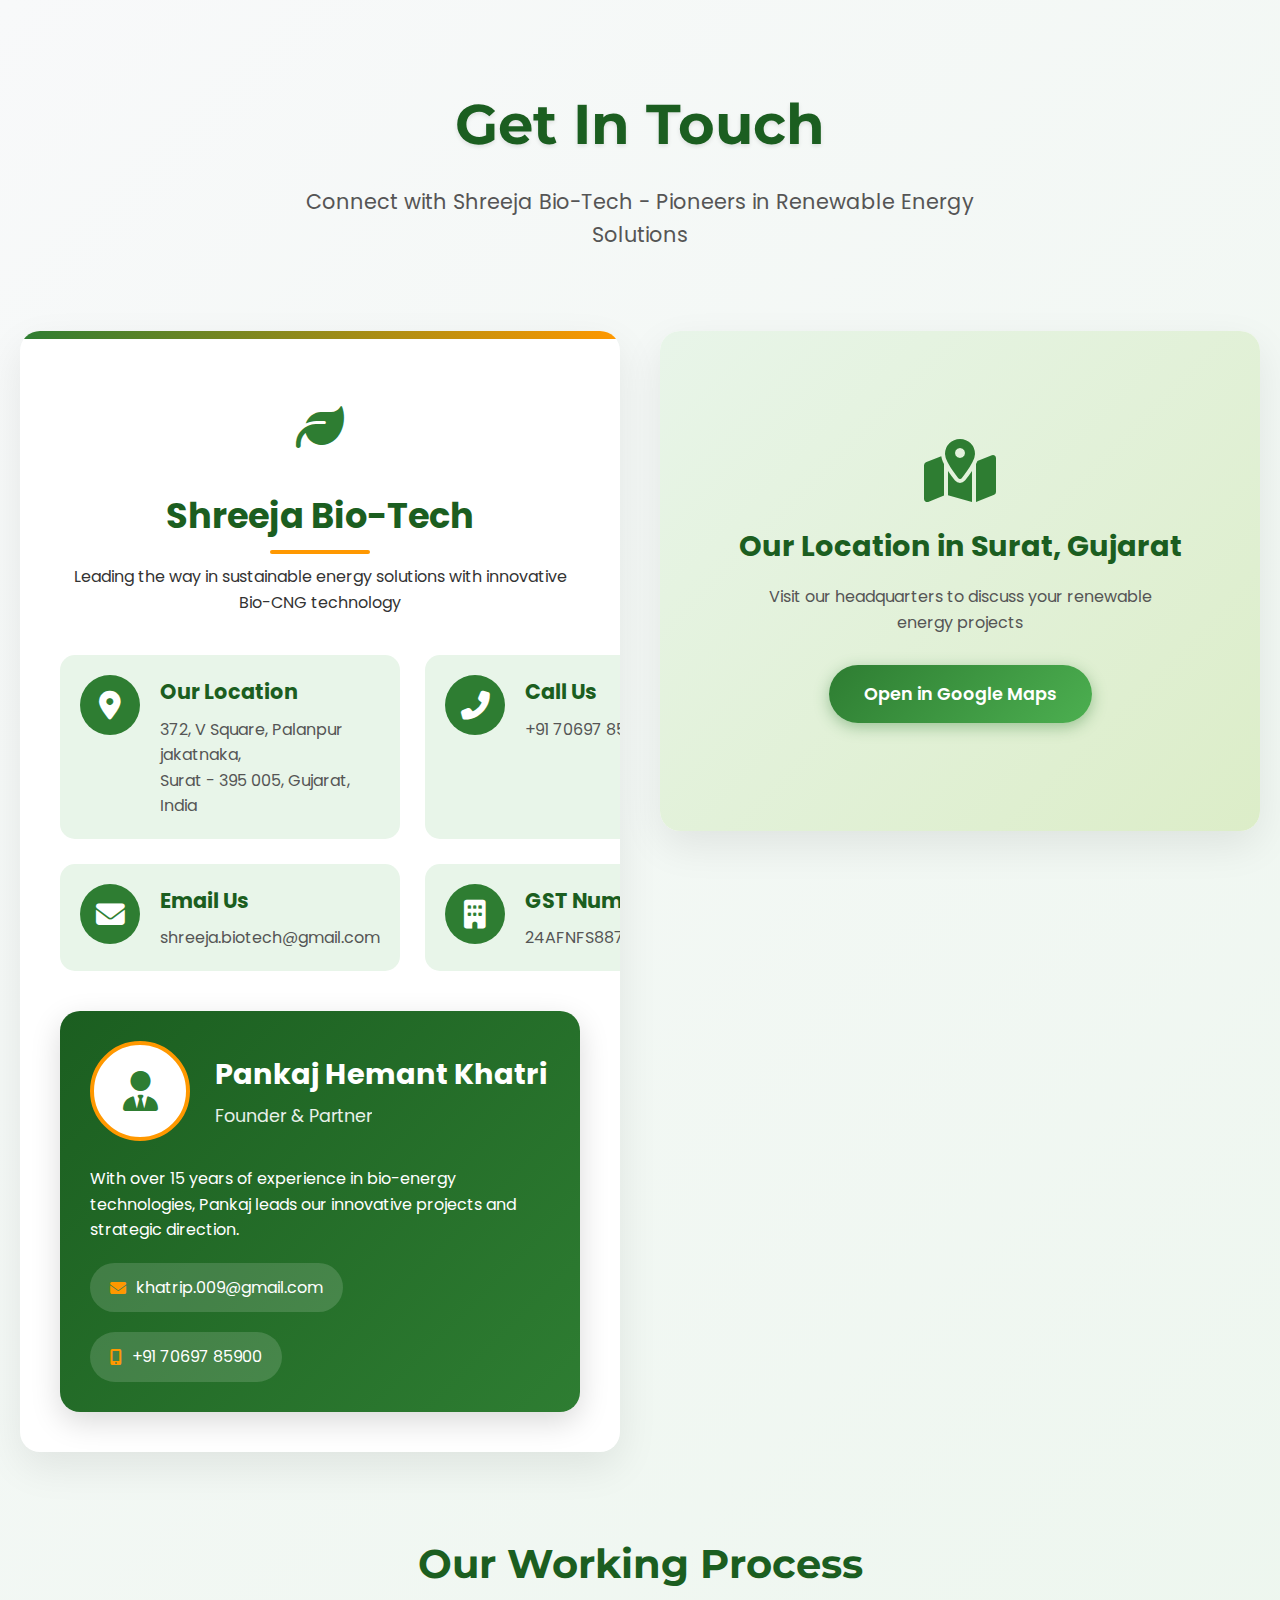
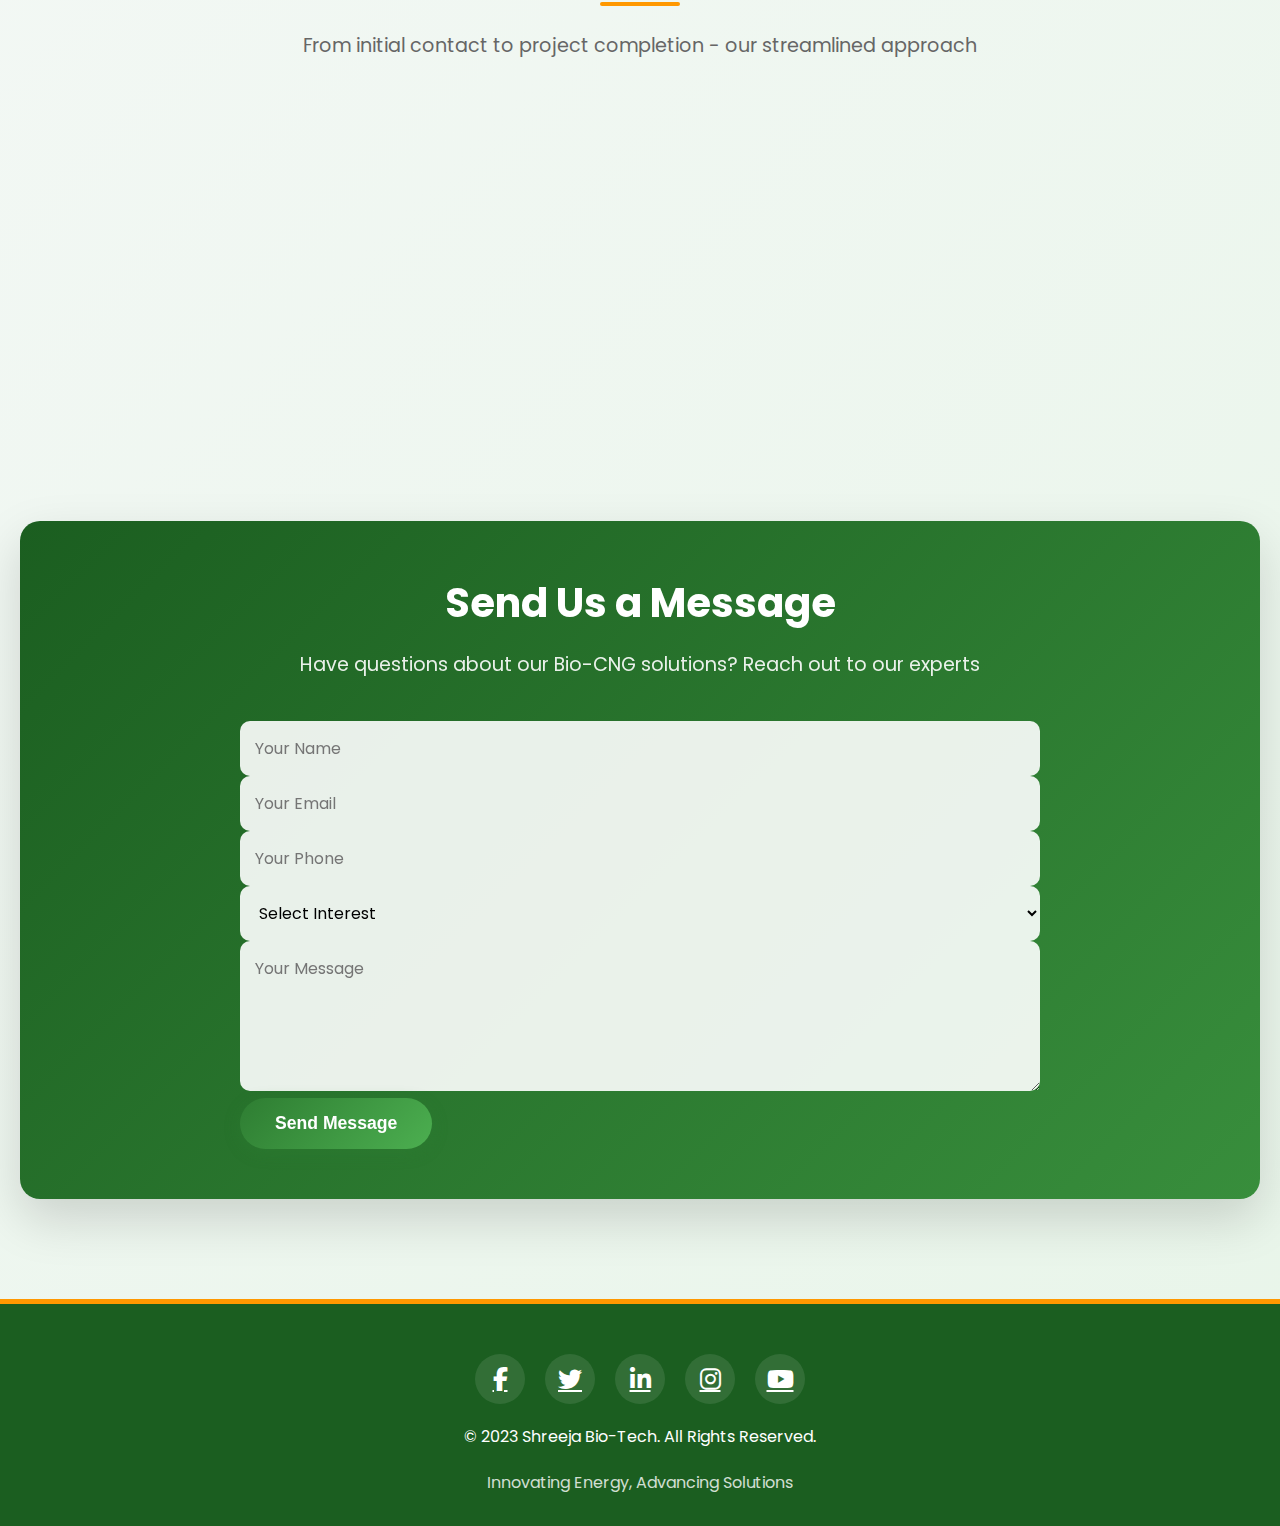
<file: contact.html>
<!DOCTYPE html>
<html lang="en">
 <head>
  <meta charset="utf-8"/>
  <meta content="width=device-width, initial-scale=1.0" name="viewport"/>
  <title>
   Contact Us | Shreeja Bio-Tech
  </title>
  <link href="https://cdnjs.cloudflare.com/ajax/libs/font-awesome/6.4.0/css/all.min.css" rel="stylesheet"/>
  <link href="https://fonts.googleapis.com/css2?family=Poppins:wght@300;400;500;600;700&amp;family=Montserrat:wght@700;800&amp;display=swap" rel="stylesheet"/>
  <style>
   :root {
            --primary: #2e7d32;
            --primary-light: #4caf50;
            --secondary: #ff9800;
            --accent: #2196f3;
            --dark: #1b5e20;
            --light: #e8f5e9;
            --gradient-start: #1b5e20;
            --gradient-end: #388e3c;
        }
        
        * {
            margin: 0;
            padding: 0;
            box-sizing: border-box;
        }
        
        body {
            font-family: 'Poppins', sans-serif;
            background: linear-gradient(135deg, #f8f9fa 0%, #e8f5e9 100%);
            color: #333;
            line-height: 1.6;
            overflow-x: hidden;
            min-height: 100vh;
        }
        
        .contact-container {
            max-width: 1400px;
            margin: 0 auto;
            padding: 20px;
        }
        
        .contact-header {
            text-align: center;
            padding: 60px 20px 40px;
            position: relative;
            overflow: hidden;
        }
        
        .contact-header:before {
            content: '';
            position: absolute;
            top: 0;
            left: 0;
            width: 100%;
            height: 100%;
            background: url('https://images.unsplash.com/photo-1586771107445-d3ca888129fa?ixlib=rb-4.0.3&ixid=M3wxMjA3fDB8MHxwaG90by1wYWdlfHx8fGVufDB8fHx8fA%3D%3D&auto=format&fit=crop&w=2000&q=80') center/cover;
            opacity: 0.2;
            z-index: -1;
        }
        
        .contact-header h1 {
            font-family: 'Montserrat', sans-serif;
            font-size: 3.5rem;
            color: var(--dark);
            margin-bottom: 15px;
            text-shadow: 0 2px 4px rgba(0,0,0,0.1);
        }
        
        .contact-header p {
            font-size: 1.3rem;
            max-width: 700px;
            margin: 0 auto;
            color: #555;
        }
        
        .contact-content {
            display: grid;
            grid-template-columns: 1fr 1fr;
            gap: 40px;
            margin: 40px 0;
        }
        
        @media (max-width: 900px) {
            .contact-content {
                grid-template-columns: 1fr;
            }
        }
        
        .contact-info {
            background: white;
            border-radius: 20px;
            padding: 40px;
            box-shadow: 0 15px 40px rgba(0,0,0,0.08);
            position: relative;
            overflow: hidden;
        }
        
        .contact-info:before {
            content: '';
            position: absolute;
            top: 0;
            left: 0;
            width: 100%;
            height: 8px;
            background: linear-gradient(to right, var(--primary), var(--secondary));
        }
        
        .company-card {
            text-align: center;
            margin-bottom: 40px;
        }
        
        .company-card h2 {
            font-size: 2.2rem;
            color: var(--dark);
            margin-bottom: 20px;
            position: relative;
            display: inline-block;
        }
        
        .company-card h2:after {
            content: '';
            position: absolute;
            bottom: -10px;
            left: 50%;
            transform: translateX(-50%);
            width: 100px;
            height: 4px;
            background: var(--secondary);
            border-radius: 2px;
        }
        
        .company-logo {
            font-size: 3rem;
            color: var(--primary);
            margin: 20px 0;
        }
        
        .contact-details {
            display: grid;
            grid-template-columns: 1fr 1fr;
            gap: 25px;
            margin: 30px 0;
        }
        
        @media (max-width: 600px) {
            .contact-details {
                grid-template-columns: 1fr;
            }
        }
        
        .contact-item {
            display: flex;
            align-items: flex-start;
            padding: 20px;
            background: var(--light);
            border-radius: 15px;
            transition: all 0.3s ease;
        }
        
        .contact-item:hover {
            transform: translateY(-5px);
            box-shadow: 0 8px 20px rgba(0,0,0,0.1);
            background: white;
        }
        
        .contact-icon {
            width: 60px;
            height: 60px;
            background: var(--primary);
            color: white;
            border-radius: 50%;
            display: flex;
            align-items: center;
            justify-content: center;
            font-size: 1.8rem;
            margin-right: 20px;
            flex-shrink: 0;
        }
        
        .contact-text h3 {
            font-size: 1.3rem;
            color: var(--dark);
            margin-bottom: 8px;
        }
        
        .contact-text p, .contact-text a {
            color: #555;
            text-decoration: none;
            transition: color 0.3s;
        }
        
        .contact-text a:hover {
            color: var(--secondary);
        }
        
        .partner-card {
            background: linear-gradient(135deg, var(--dark) 0%, var(--primary) 100%);
            border-radius: 20px;
            padding: 30px;
            color: white;
            margin-top: 40px;
            box-shadow: 0 10px 30px rgba(0,0,0,0.15);
            position: relative;
            overflow: hidden;
        }
        
        .partner-card:before {
            content: '';
            position: absolute;
            top: 0;
            left: 0;
            width: 100%;
            height: 100%;
            background: url('https://images.unsplash.com/photo-1552664730-d307ca884978?ixlib=rb-4.0.3&ixid=M3wxMjA3fDB8MHxwaG90by1wYWdlfHx8fGVufDB8fHx8fA%3D%3D&auto=format&fit=crop&w=2000&q=60') center/cover;
            opacity: 0.15;
        }
        
        .partner-header {
            display: flex;
            align-items: center;
            margin-bottom: 25px;
        }
        
        .partner-avatar {
            width: 100px;
            height: 100px;
            border-radius: 50%;
            background: white;
            display: flex;
            align-items: center;
            justify-content: center;
            font-size: 2.5rem;
            color: var(--primary);
            margin-right: 25px;
            flex-shrink: 0;
            border: 4px solid var(--secondary);
        }
        
        .partner-info h3 {
            font-size: 1.8rem;
            margin-bottom: 5px;
        }
        
        .partner-info p {
            font-size: 1.1rem;
            opacity: 0.9;
        }
        
        .partner-contact {
            display: flex;
            flex-wrap: wrap;
            gap: 20px;
            margin-top: 20px;
        }
        
        .partner-contact a {
            display: flex;
            align-items: center;
            color: white;
            text-decoration: none;
            background: rgba(255,255,255,0.15);
            padding: 12px 20px;
            border-radius: 50px;
            transition: all 0.3s;
        }
        
        .partner-contact a:hover {
            background: rgba(255,255,255,0.25);
            transform: translateY(-3px);
        }
        
        .partner-contact i {
            margin-right: 10px;
            color: var(--secondary);
        }
        
        .map-section {
            background: white;
            border-radius: 20px;
            overflow: hidden;
            box-shadow: 0 15px 40px rgba(0,0,0,0.08);
            height: 500px;
        }
        
        .map-placeholder {
            width: 100%;
            height: 100%;
            background: linear-gradient(135deg, var(--light) 0%, #dcedc8 100%);
            display: flex;
            flex-direction: column;
            align-items: center;
            justify-content: center;
            padding: 20px;
            text-align: center;
        }
        
        .map-placeholder i {
            font-size: 4rem;
            color: var(--primary);
            margin-bottom: 20px;
        }
        
        .map-placeholder h3 {
            font-size: 1.8rem;
            color: var(--dark);
            margin-bottom: 15px;
        }
        
        .map-placeholder p {
            max-width: 400px;
            color: #555;
            margin-bottom: 30px;
        }
        
        .btn {
            display: inline-block;
            background: linear-gradient(135deg, var(--primary) 0%, var(--primary-light) 100%);
            color: white;
            padding: 15px 35px;
            border-radius: 50px;
            text-decoration: none;
            font-weight: 600;
            font-size: 1.1rem;
            transition: all 0.3s ease;
            box-shadow: 0 4px 15px rgba(46, 125, 50, 0.4);
            border: none;
            cursor: pointer;
        }
        
        .btn:hover {
            transform: translateY(-5px);
            box-shadow: 0 8px 20px rgba(46, 125, 50, 0.6);
        }
        
        .process-section {
            margin: 80px 0;
            text-align: center;
        }
        
        .section-header {
            text-align: center;
            margin-bottom: 60px;
        }
        
        .section-header h2 {
            font-family: 'Montserrat', sans-serif;
            font-size: 2.5rem;
            color: var(--dark);
            margin-bottom: 15px;
            position: relative;
            display: inline-block;
        }
        
        .section-header h2:after {
            content: '';
            position: absolute;
            bottom: -10px;
            left: 50%;
            transform: translateX(-50%);
            width: 80px;
            height: 4px;
            background: var(--secondary);
            border-radius: 2px;
        }
        
        .section-header p {
            font-size: 1.2rem;
            color: #666;
            max-width: 700px;
            margin: 20px auto 0;
        }
        
        .process-steps {
            display: flex;
            flex-wrap: wrap;
            justify-content: center;
            gap: 30px;
            margin-top: 40px;
        }
        
        .process-card {
            width: 220px;
            padding: 30px 20px;
            background: white;
            border-radius: 20px;
            box-shadow: 0 10px 30px rgba(0,0,0,0.08);
            position: relative;
            transition: all 0.4s ease;
        }
        
        .process-card:hover {
            transform: translateY(-15px);
            box-shadow: 0 20px 40px rgba(0,0,0,0.15);
        }
        
        .process-number {
            position: absolute;
            top: -20px;
            left: 50%;
            transform: translateX(-50%);
            width: 50px;
            height: 50px;
            background: var(--primary);
            color: white;
            border-radius: 50%;
            display: flex;
            align-items: center;
            justify-content: center;
            font-weight: bold;
            font-size: 1.5rem;
            font-family: 'Montserrat', sans-serif;
        }
        
        .process-icon {
            font-size: 3rem;
            color: var(--primary);
            margin: 30px 0 20px;
            transition: all 0.3s ease;
        }
        
        .process-card:hover .process-icon {
            color: var(--secondary);
            transform: scale(1.1);
        }
        
        .process-card h3 {
            font-size: 1.3rem;
            color: var(--dark);
            margin-bottom: 15px;
        }
        
        .contact-form {
            background: linear-gradient(135deg, var(--gradient-start) 0%, var(--gradient-end) 100%);
            border-radius: 20px;
            padding: 50px;
            box-shadow: 0 20px 50px rgba(0,0,0,0.15);
            color: white;
            margin: 80px 0;
            position: relative;
            overflow: hidden;
        }
        
        .contact-form:before {
            content: '';
            position: absolute;
            top: 0;
            left: 0;
            width: 100%;
            height: 100%;
            background: url('https://images.unsplash.com/photo-1517245386807-bb43f82c33c4?ixlib=rb-4.0.3&ixid=M3wxMjA3fDB8MHxwaG90by1wYWdlfHx8fGVufDB8fHx8fA%3D%3D&auto=format&fit=crop&w=2000&q=60') center/cover;
            opacity: 0.15;
        }
        
        .form-content {
            position: relative;
            z-index: 2;
            max-width: 800px;
            margin: 0 auto;
        }
        
        .form-header {
            text-align: center;
            margin-bottom: 40px;
        }
        
        .form-header h2 {
            font-size: 2.5rem;
            margin-bottom: 15px;
        }
        
        .form-header p {
            font-size: 1.2rem;
            opacity: 0.9;
        }
        
        .form-row {
            display: flex;
            flex-wrap: wrap;
            gap: 20px;
            margin-bottom: 20px;
        }
        
        .form-group {
            flex: 1;
            min-width: 250px;
        }
        
        .form-group label {
            display: block;
            margin-bottom: 8px;
            font-weight: 500;
        }
        
        .form-group input,
        .form-group textarea,
        .form-group select {
            width: 100%;
            padding: 15px;
            border: none;
            border-radius: 10px;
            font-size: 1rem;
            background: rgba(255, 255, 255, 0.9);
            font-family: 'Poppins', sans-serif;
        }
        
        .form-group textarea {
            min-height: 150px;
        }
        
        .submit-btn {
            display: block;
            width: 100%;
            padding: 16px;
            background: var(--secondary);
            color: white;
            border: none;
            border-radius: 10px;
            font-size: 1.1rem;
            font-weight: 600;
            cursor: pointer;
            transition: all 0.3s;
            margin-top: 30px;
            box-shadow: 0 5px 15px rgba(255, 152, 0, 0.4);
        }
        
        .submit-btn:hover {
            background: #ffa726;
            transform: translateY(-3px);
            box-shadow: 0 8px 20px rgba(255, 152, 0, 0.6);
        }
        
        footer {
            background: var(--dark);
            color: white;
            padding: 30px 20px;
            text-align: center;
            border-top: 5px solid var(--secondary);
        }
        
        .social-links {
            display: flex;
            justify-content: center;
            gap: 20px;
            margin: 20px 0;
        }
        
        .social-links a {
            display: flex;
            align-items: center;
            justify-content: center;
            width: 50px;
            height: 50px;
            border-radius: 50%;
            background: rgba(255,255,255,0.1);
            color: white;
            font-size: 1.5rem;
            transition: all 0.3s;
        }
        
        .social-links a:hover {
            background: var(--secondary);
            transform: translateY(-5px);
        }
        
        .copyright {
            margin-top: 20px;
            opacity: 0.8;
        }
  </style>
 </head>
 <body>
  <div class="contact-container">
   <header class="contact-header">
    <h1>
     Get In Touch
    </h1>
    <p>
     Connect with Shreeja Bio-Tech - Pioneers in Renewable Energy Solutions
    </p>
   </header>
   <div class="contact-content">
    <div class="contact-info">
     <div class="company-card">
      <div class="company-logo">
       <i class="fas fa-leaf">
       </i>
      </div>
      <h2>
       Shreeja Bio-Tech
      </h2>
      <p>
       Leading the way in sustainable energy solutions with innovative Bio-CNG technology
      </p>
     </div>
     <div class="contact-details">
      <div class="contact-item">
       <div class="contact-icon">
        <i class="fas fa-map-marker-alt">
        </i>
       </div>
       <div class="contact-text">
        <h3>
         Our Location
        </h3>
        <p>
         372, V Square, Palanpur jakatnaka,
         <br/>
         Surat - 395 005, Gujarat, India
        </p>
       </div>
      </div>
      <div class="contact-item">
       <div class="contact-icon">
        <i class="fas fa-phone-alt">
        </i>
       </div>
       <div class="contact-text">
        <h3>
         Call Us
        </h3>
        <p>
         +91 70697 85900
        </p>
       </div>
      </div>
      <div class="contact-item">
       <div class="contact-icon">
        <i class="fas fa-envelope">
        </i>
       </div>
       <div class="contact-text">
        <h3>
         Email Us
        </h3>
        <p>
         <a href="mailto:shreeja.biotech@gmail.com">
          shreeja.biotech@gmail.com
         </a>
        </p>
       </div>
      </div>
      <div class="contact-item">
       <div class="contact-icon">
        <i class="fas fa-building">
        </i>
       </div>
       <div class="contact-text">
        <h3>
         GST Number
        </h3>
        <p>
         24AFNFS8878N1ZS
        </p>
       </div>
      </div>
     </div>
     <div class="partner-card">
      <div class="partner-header">
       <div class="partner-avatar">
        <i class="fas fa-user-tie">
        </i>
       </div>
       <div class="partner-info">
        <h3>
         Pankaj Hemant Khatri
        </h3>
        <p>
         Founder &amp; Partner
        </p>
       </div>
      </div>
      <p>
       With over 15 years of experience in bio-energy technologies, Pankaj leads our innovative projects and strategic direction.
      </p>
      <div class="partner-contact">
       <a href="mailto:khatrip.009@gmail.com">
        <i class="fas fa-envelope">
        </i>
        khatrip.009@gmail.com
       </a>
       <a href="tel:+917069785900">
        <i class="fas fa-mobile-alt">
        </i>
        +91 70697 85900
       </a>
      </div>
     </div>
    </div>
    <div class="map-section">
     <div class="map-placeholder">
      <i class="fas fa-map-marked-alt">
      </i>
      <h3>
       Our Location in Surat, Gujarat
      </h3>
      <p>
       Visit our headquarters to discuss your renewable energy projects
      </p>
      <a class="btn" href="https://www.google.com/maps/place/Surat,+Gujarat" target="_blank">
       Open in Google Maps
      </a>
     </div>
    </div>
   </div>
   <div class="process-section">
    <div class="section-header">
     <h2>
      Our Working Process
     </h2>
     <p>
      From initial contact to project completion - our streamlined approach
     </p>
    </div>
    <div class="process-steps">
     <div class="process-card">
      <div class="process-number">
       1
      </div>
      <div class="process-icon">
       <i class="fas fa-handshake">
       </i>
      </div>
      <h3>
       Initial Consultation
      </h3>
      <p>
       Discuss your project requirements
      </p>
     </div>
     <div class="process-card">
      <div class="process-number">
       2
      </div>
      <div class="process-icon">
       <i class="fas fa-search-location">
       </i>
      </div>
      <h3>
       Site Evaluation
      </h3>
      <p>
       Assess location and feasibility
      </p>
     </div>
     <div class="process-card">
      <div class="process-number">
       3
      </div>
      <div class="process-icon">
       <i class="fas fa-lightbulb">
       </i>
      </div>
      <h3>
       Solution Design
      </h3>
      <p>
       Create customized Bio-CNG plan
      </p>
     </div>
     <div class="process-card">
      <div class="process-number">
       4
      </div>
      <div class="process-icon">
       <i class="fas fa-file-contract">
       </i>
      </div>
      <h3>
       Proposal &amp; Agreement
      </h3>
      <p>
       Finalize project details
      </p>
     </div>
     <div class="process-card">
      <div class="process-number">
       5
      </div>
      <div class="process-icon">
       <i class="fas fa-hard-hat">
       </i>
      </div>
      <h3>
       Implementation
      </h3>
      <p>
       Build and install your plant
      </p>
     </div>
    </div>
   </div>
   <div class="contact-form">
    <div class="form-content">
     <div class="form-header">
      <h2>
       Send Us a Message
      </h2>
      <p>
       Have questions about our Bio-CNG solutions? Reach out to our experts
      </p>
     </div>
     <form action="https://formsubmit.co/info@shreejabiotech.shop" method="POST">
      <input name="_subject" type="hidden" value="New Inquiry from Contact"/>
      <input name="_captcha" type="hidden" value="false"/>
      <div class="form-group">
       <input name="name" placeholder="Your Name" required="" type="text"/>
      </div>
      <div class="form-group">
       <input name="email" placeholder="Your Email" required="" type="email"/>
      </div>
      <div class="form-group">
       <input name="phone" placeholder="Your Phone" type="tel"/>
      </div>
      <div class="form-group">
       <select name="interest" required="">
        <option value="">
         Select Interest
        </option>
        <option value="Bio-CNG">
         Bio-CNG
        </option>
        <option value="Fertilizers">
         Organic Fertilizers
        </option>
        <option value="Turnkey">
         Turnkey Setup
        </option>
        <option value="Consulting">
         Consulting
        </option>
        <option value="Carbon Credit">
         Carbon Credit
        </option>
        <option value="Feedstock Analysis">
         Feedstock Analysis
        </option>
        <option value="Other">
         Other
        </option>
       </select>
      </div>
      <div class="form-group">
       <textarea name="message" placeholder="Your Message" required=""></textarea>
      </div>
      <button class="btn" type="submit">
       Send Message
      </button>
     </form>
    </div>
   </div>
  </div>
  <footer>
   <div class="social-links">
    <a href="#">
     <i class="fab fa-facebook-f">
     </i>
    </a>
    <a href="#">
     <i class="fab fa-twitter">
     </i>
    </a>
    <a href="#">
     <i class="fab fa-linkedin-in">
     </i>
    </a>
    <a href="#">
     <i class="fab fa-instagram">
     </i>
    </a>
    <a href="#">
     <i class="fab fa-youtube">
     </i>
    </a>
   </div>
   <p>
    © 2023 Shreeja Bio-Tech. All Rights Reserved.
   </p>
   <p class="copyright">
    Innovating Energy, Advancing Solutions
   </p>
  </footer>
  <script>
   document.addEventListener('DOMContentLoaded', function() {
            // Form submission
            const form = document.querySelector('.contact-form form');
            form.addEventListener('submit', function(e) {
                e.preventDefault();
                alert('Thank you for your message! Our team will contact you shortly.');
                form.reset();
            });
            
            // Animate process cards on scroll
            const processCards = document.querySelectorAll('.process-card');
            const observer = new IntersectionObserver((entries) => {
                entries.forEach((entry, index) => {
                    if (entry.isIntersecting) {
                        setTimeout(() => {
                            entry.target.style.opacity = 1;
                            entry.target.style.transform = 'translateY(0)';
                        }, 150 * index);
                    }
                });
            }, { threshold: 0.1 });
            
            processCards.forEach(card => {
                card.style.opacity = 0;
                card.style.transform = 'translateY(30px)';
                card.style.transition = 'opacity 0.6s ease, transform 0.6s ease';
                observer.observe(card);
            });
        });
  </script>
 </body>
</html>
</file>
